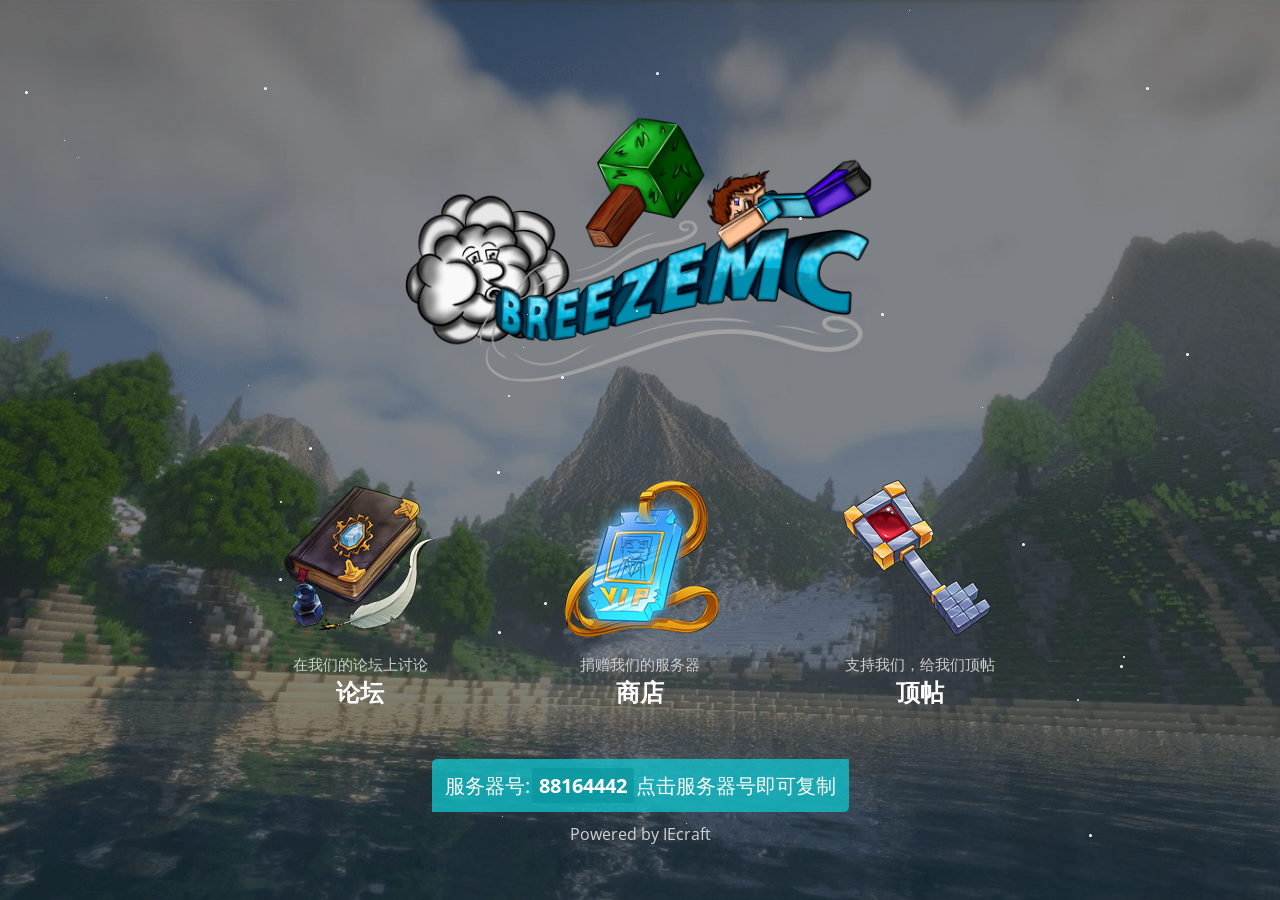
<file: index.html>
<!-- This source code comes from the Internet and is compiled and released by IEcraft. 
It is only for learning and communication, not for commercial purposes. -->
<!-- www.iecraft.com -->

<!DOCTYPE html>
<html>
<head>
	<!-- Info meta tags, important for social media + SEO -->
	<title>MyServer - Official Website</title>
	<meta name="description" content="MyServer is a new and awesome Minecraft server. You can join with the IP 'play.myserver.net'.">
	<meta property="og:title" content="MyServer - Official Website Portal">
	<meta property="og:site_name" content="MyServer">
	<meta property="og:description" content="MyServer is a new and awesome Minecraft server. You can join with the IP 'play.myserver.net'.">
	<meta property="og:image" content="https://bybilly.uk/portal/img/minecraft.jpg">
	<meta property="og:url" content="https://bybilly.uk/">
	<meta name="twitter:card" content="summary_large_image">


	<meta name="viewport" content="width=device-width, initial-scale=1.0">
	<meta charset="utf-8">
	<link rel="stylesheet" href="css/stylesheet.css">
	<link href="https://fonts.googleapis.com/css?family=Open+Sans:400,700&display=swap" rel="stylesheet">
</head>
<body>
	<div class="container">
		<div class="logo">
			<!-- In the img folder, upload your logo -->
			<!-- Make sure you name it 'logo.png' -->
			<img src="img/logo.png" alt="MyServer logo">
		</div>

		<div class="items">
			<!-- Replace # with your forum URL-->
			<a href="#" class="item forums">
			<div>
				<img src="img/forums.png" alt="Minecraft forums icon" class="img">
				<p class="subtitle">在我们的论坛上讨论</p>
				<p class="title">论坛</p>
			</div>
			</a>

			<!-- Replace # with your store URL -->
			<a href="#" class="item store">
			<div>
				<img src="img/store.png" alt="Minecraft store icon" class="img">
				<p class="subtitle">捐赠我们的服务器</p>
				<p class="title">商店</p>
			</div>
			</a>

			<!-- Replace # with your vote URL -->
			<a href="#" class="item vote">
			<div>
				<img src="img/vote.png" alt="Minecraft voting icon" class="img">
				<p class="subtitle">支持我们，给我们顶帖</p>
				<p class="title">顶帖</p>
			</div>
			</a>


		</div>

		<div class="playercount">
			<!-- 请将下面的IP换为你自己的IP -->
			<!-- 端口换为你自己的端口 -->
			<!-- 此为默认效果 -->
			<p>服务器号:<span class="ip">88164442</span>点击服务器号即可复制</p>
		</div>
	</div>

	<script src="https://cdn.bootcdn.net/ajax/libs/jquery/1.11.2/jquery.min.js" type="text/javascript"></script>
	<script src="js/firefly.js" type="text/javascript"></script>
	<script src="js/main.js" type="text/javascript"></script>
</body>
</html>
</file>
<file: css/stylesheet.css>
* {
	box-sizing: border-box;
}

body {
	/*Want to change background image?*/
	/*Upload a new one to the img folder.*/
	/*Make sure you name it 'minecraft.jpg'*/
	background: linear-gradient(rgba(20, 26, 35,0.55),rgba(20, 26, 35, 0.55)),
				url("../img/minecraft.jpg") no-repeat center center fixed;
	background-size: cover;
	font-family: "Open Sans", Helvetica;
	margin: 0;
	position: relative;
}

html, body {
	width: 100vw;
	height: 100vh;
	overflow-x: hidden;
	display: -webkit-box;
	display: -ms-flexbox;
	display: flex;
	-webkit-box-pack: center;
	    -ms-flex-pack: center;
	        justify-content: center;
	-webkit-box-align: center;
	    -ms-flex-align: center;
	        align-items: center;
}

a {
	text-decoration: none;
}

p {
	margin: 0;
	padding: 3px;
}

.container {
	text-align: center;
}

.logo img {
	width: 225px; /* Change image size for mobile */
	-webkit-animation-name: logo;
	        animation-name: logo;
	-webkit-animation-duration: 5s;
	        animation-duration: 5s;
	-webkit-animation-iteration-count: infinite;
	        animation-iteration-count: infinite;
	-webkit-animation-timing-function: ease-in-out;
	        animation-timing-function: ease-in-out;
}


@-webkit-keyframes logo {
	0% {
		-webkit-transform: scale(1);
		        transform: scale(1);
	}
	50% {
		-webkit-transform: scale(1.07);
		        transform: scale(1.07);
	}
	100% {
		-webkit-transform: scale(1);
		        transform: scale(1);
	}
}

@keyframes logo {
	0% {
		-webkit-transform: scale(1);
		        transform: scale(1);
	}
	50% {
		-webkit-transform: scale(1.07);
		        transform: scale(1.07);
	}
	100% {
		-webkit-transform: scale(1);
		        transform: scale(1);
	}
}

.infoo{
	position:absolute;
	margin-top:60%;
	color:white
	}
.infoo a{
	color:#D3D3D3;
	padding:10px;
	}

.playercount {
	display: inline-block;
	margin: 20px 15px 0 15px;
	padding: 2px 0;
	background-color: rgba(15, 199, 209, 0.75);
	font-size: 1em;
	color: white;
	text-align: center;
	border-radius: 5px 0 5px 0;
	line-height: 27px;
}

.playercount > p > span {
	font-weight: bold;
	padding: 1px 4px;
	border-radius: 3px;
	background: rgba(9, 150, 158, 0.7);
	margin: 0 2px;
}

.extrapad {
	padding: 0;
}

.ip {
	cursor: pointer;
}

.items {
	display: -webkit-box;
	display: -ms-flexbox;
	display: flex;
	-ms-flex-pack: distribute;
	    justify-content: space-around;
	-ms-flex-preferred-size: 100px;
	    flex-basis: 100px;
	padding: 18px 0 10px 0;

}

.item img {
	-webkit-transition: all 0.2s ease;
	-o-transition: all 0.2s ease;
	transition: all 0.2s ease;
	margin-bottom: 7px;
}

.item img:hover {
	-webkit-transform:scale(1.1);
	    -ms-transform:scale(1.1);
	        transform:scale(1.1);
}

.img {
	width: 80%;
}

.title {
	font-weight: bold;
	font-size: 17px;
	color: white;
}

.subtitle {
	color: #cfcfcf;
	font-size: 12px;
}

.title,
.subtitle {
	margin: 0;
	padding: 0;
}


@media(min-width: 400px) {
	.logo img {
		width: 290px; /* Change image size for mid sized devices */
	}

	.playercount {
		margin-top: 30px;
		padding: 5px;
	}

	.playercount > p > span {
		padding: 2px 7px;
	}
}

@media(min-width: 1250px) {
	.title {
		font-size: 24px;
	}

	.subtitle {
		font-size: 15px;
	}

	.logo img {
		width: 470px; /* Change image size for desktop */
	}

	.logo {
		margin-bottom: 28px;
	}
	.img {
		width: 100%;
	}
	.items {
		padding: 30px 0 20px 0;
	}
	.playercount {
		font-size: 1.22em;
		padding: 10px;
	}

	.extrapad {
		padding: 0 42.5px;
	}

	.playercount > p > span {
		padding: 4px 7px;
	}
}

@media(min-width: 1000px) {
	.items {
		-webkit-box-pack: center;
		    -ms-flex-pack: center;
		        justify-content: center;
	}

	.item:not(:first-child) {
		margin-left: 90px;
	}
}
</file>
